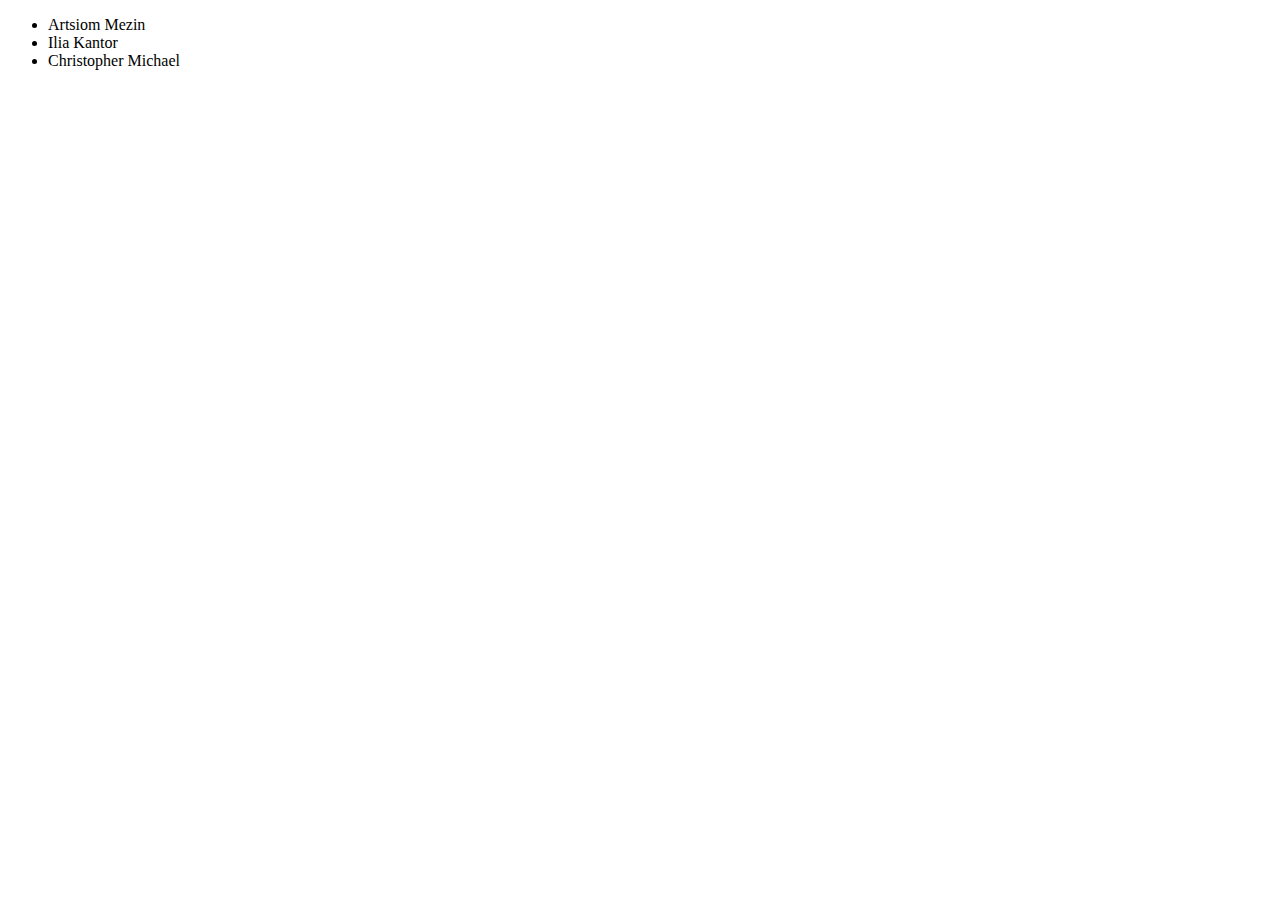
<file: 4-module/1-task/index.html>
<!DOCTYPE html>
<html>
  <head>
    <title>Занятие 4: Список друзей</title>
  </head>

  <script src="index.js"></script>
  <body>
    <script>
      let friends = [
        {
          firstName: 'Artsiom',
          lastName: 'Mezin'
        },
        {
          firstName: 'Ilia',
          lastName: 'Kantor'
        },
        {
          firstName: 'Christopher',
          lastName: 'Michael'
        }
      ];

      document.body.appendChild(makeFriendsList(friends));
    </script>
  </body>
</html>
</file>
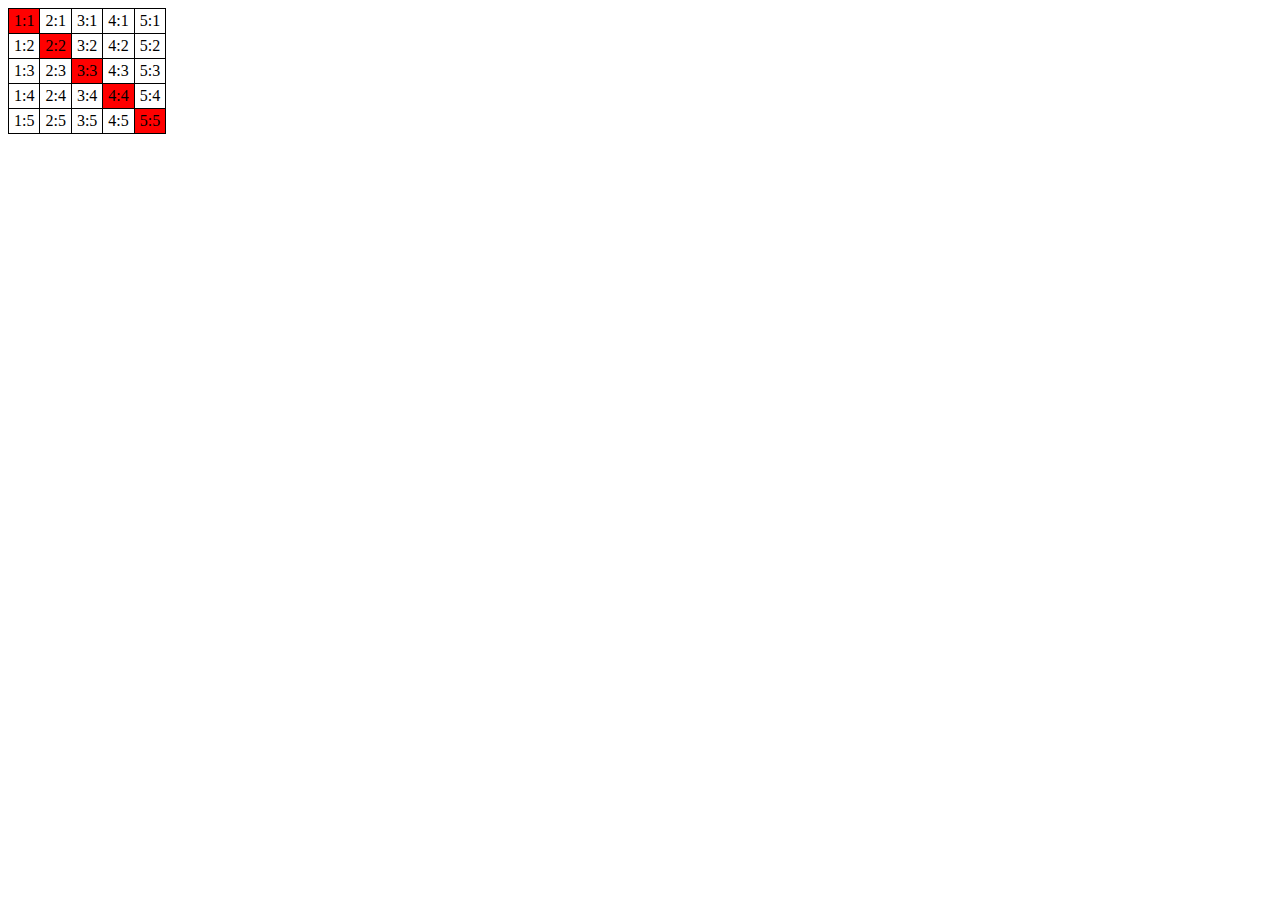
<file: 4-module/2-task/index.html>
<!DOCTYPE HTML>
<html>

<head>
  <style>
    table {
      border-collapse: collapse;
    }

    td {
      border: 1px solid black;
      padding: 3px 5px;
    }
  </style>
</head>

<body>
  <table>
    <tr>
      <td>1:1</td>
      <td>2:1</td>
      <td>3:1</td>
      <td>4:1</td>
      <td>5:1</td>
    </tr>
    <tr>
      <td>1:2</td>
      <td>2:2</td>
      <td>3:2</td>
      <td>4:2</td>
      <td>5:2</td>
    </tr>
    <tr>
      <td>1:3</td>
      <td>2:3</td>
      <td>3:3</td>
      <td>4:3</td>
      <td>5:3</td>
    </tr>
    <tr>
      <td>1:4</td>
      <td>2:4</td>
      <td>3:4</td>
      <td>4:4</td>
      <td>5:4</td>
    </tr>
    <tr>
      <td>1:5</td>
      <td>2:5</td>
      <td>3:5</td>
      <td>4:5</td>
      <td>5:5</td>
    </tr>
  </table>

  <script src="index.js"></script>
  <script>
    let table = document.querySelector('table');

    makeDiagonalRed(table);
  </script>
</body>

</html>
</file>
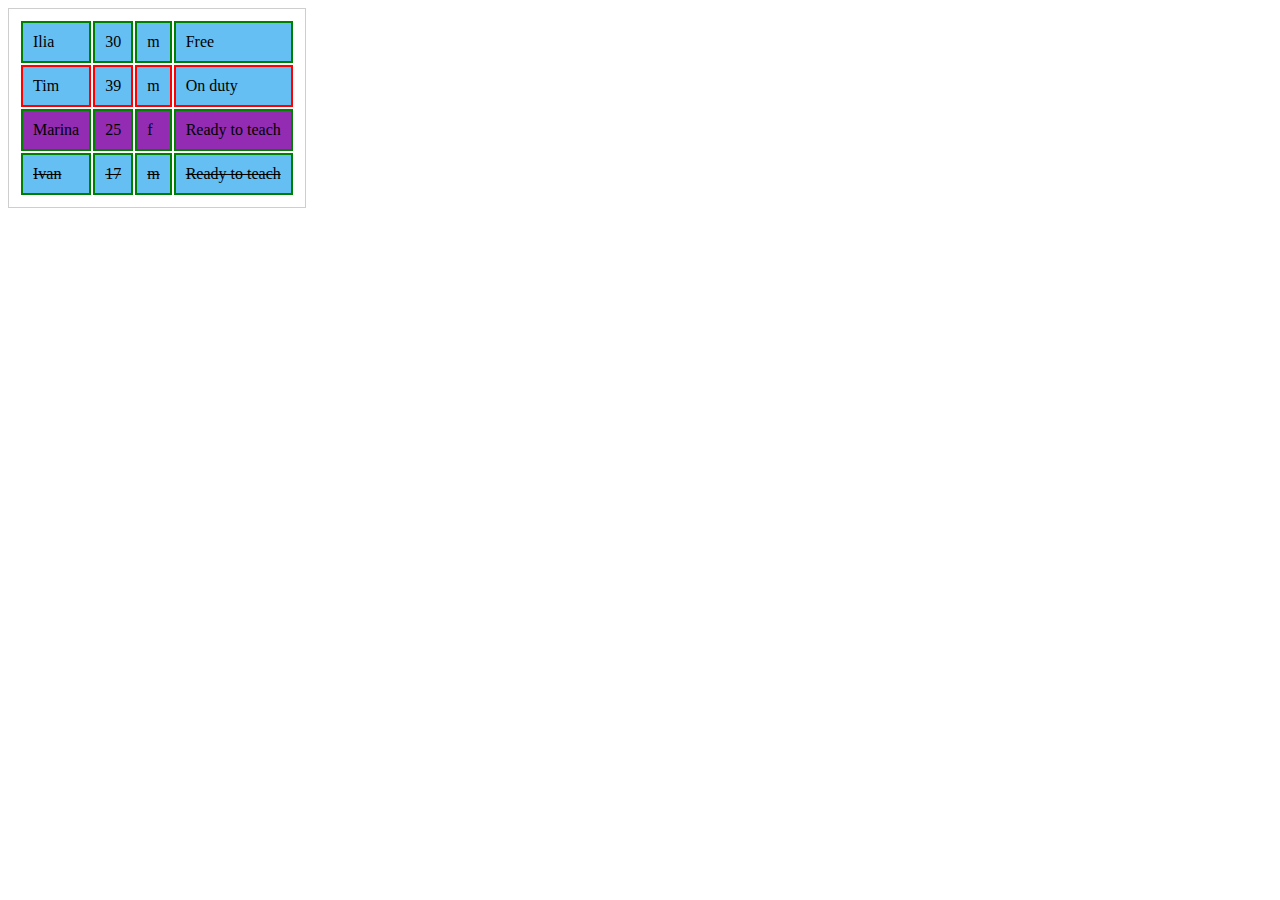
<file: 4-module/3-task/index.html>
<!DOCTYPE html>
<html lang="en">

<head>
  <meta charset="UTF-8">
  <title>Занятие 4: Функция highlight</title>
  <script src="index.js"></script>
  <link rel="stylesheet" href="style.css">
</head>

<body>
  <table class="js-teachers">
    <thead>
      <tr>
        <td>Name</td>
        <td>Age</td>
        <td>Gender</td>
        <td>Status</td>
      </tr>
    </thead>
    <tbody>
      <tr>
        <td>Ilia</td>
        <td>30</td>
        <td>m</td>
        <td data-available="true">Free</td>
      </tr>
      <tr>
        <td>Tim</td>
        <td>39</td>
        <td>m</td>
        <td data-available="false">On duty</td>
      </tr>
      <tr>
        <td>Marina</td>
        <td>25</td>
        <td>f</td>
        <td data-available="true">Ready to teach</td>
      </tr>
      <tr>
        <td>Klivden</td>
        <td>42</td>
        <td>m</td>
        <td>Leeeroy Jenkins!</td>
      </tr>
      <tr>
        <td>Ivan</td>
        <td>17</td>
        <td>m</td>
        <td data-available="true">Ready to teach</td>
      </tr>
    </tbody>
  </table>
  <script>
    let table = document.querySelector('.js-teachers');

    highlight(table);
  </script>
</body>

</html>
</file>
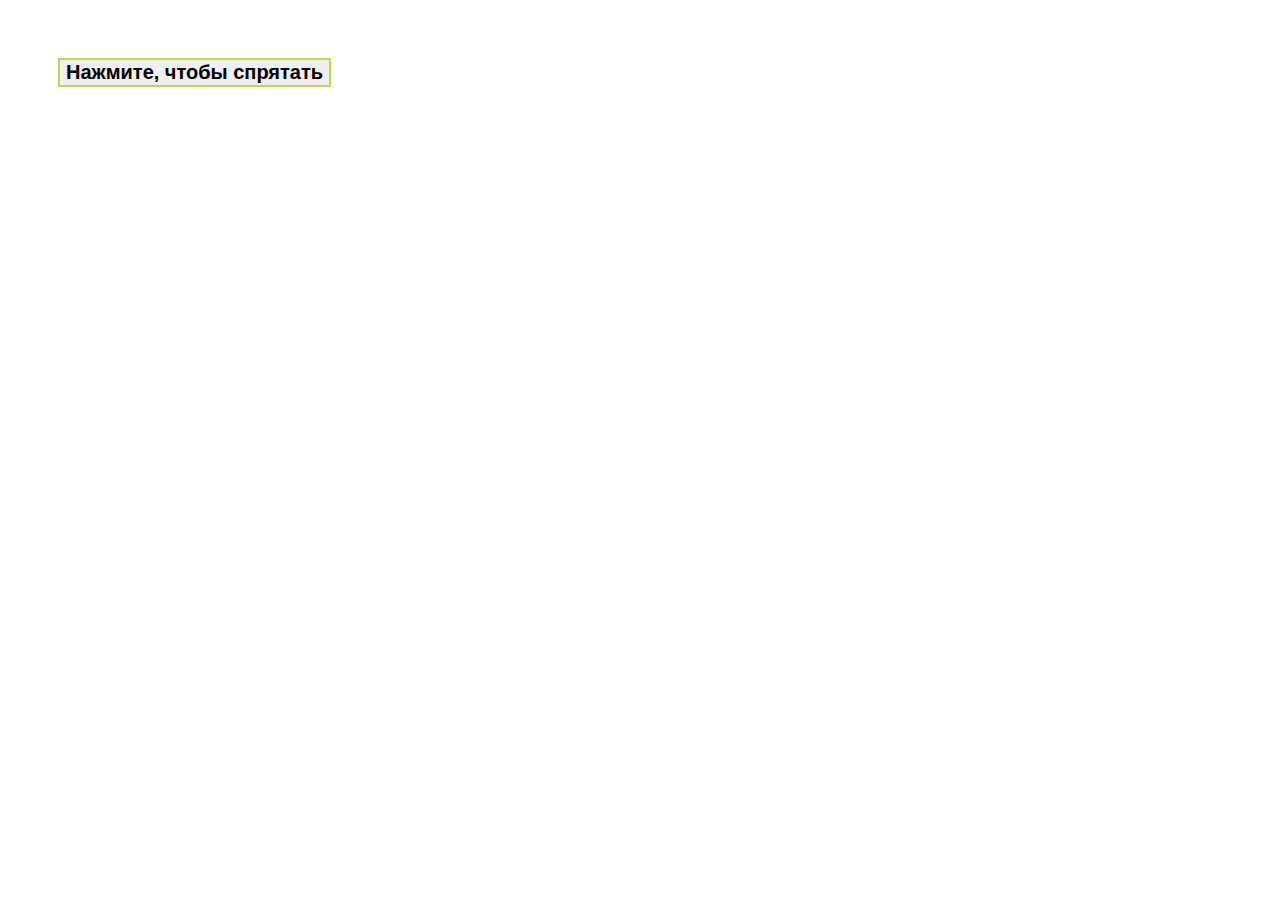
<file: 5-module/1-task/index.html>
<!DOCTYPE html>
<html>

<head>
  <meta charset="utf-8" />
  <meta name="viewport" content="width=device-width, initial-scale=1" />
  <title>Спрятать себя</title>
  <link rel="stylesheet" href="./index.css">
</head>

<body>
  <button class="hide-self-button">Нажмите, чтобы спрятать</button>

  <script src="./index.js"></script>
  <script>
    hideSelf();
  </script>
</body>

</html>
</file>
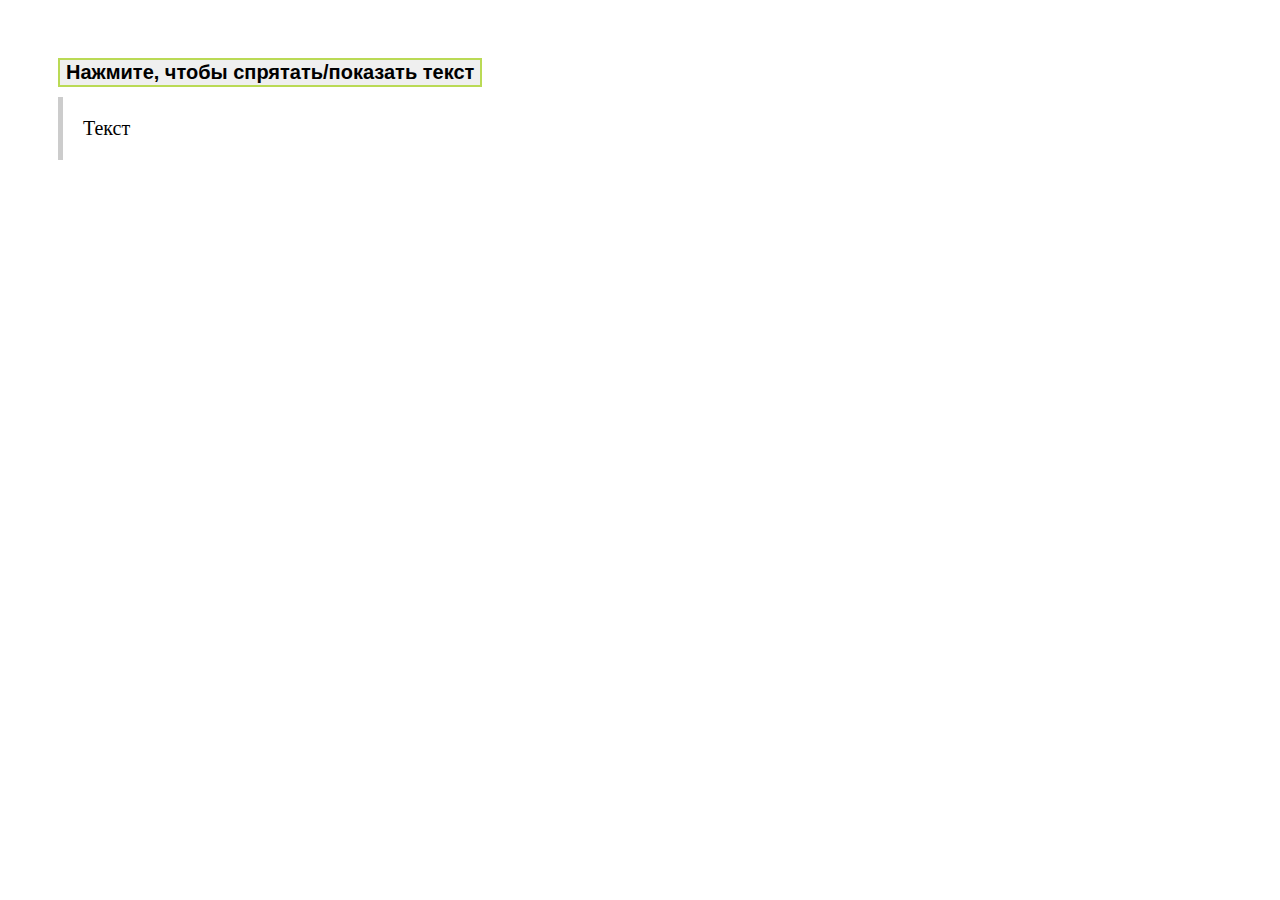
<file: 5-module/2-task/index.html>
<!DOCTYPE html>
<html>

<head>
  <meta charset="utf-8" />
  <meta name="viewport" content="width=device-width, initial-scale=1" />
  <title>Спрятать/показать текст</title>
  <link rel="stylesheet" href="./index.css">
</head>

<body>
  <button class="toggle-text-button">Нажмите, чтобы спрятать/показать текст</button>
  <div id="text">Текст</div>

  <script src="./index.js"></script>
  <script>
    toggleText();
  </script>
</body>

</html>
</file>
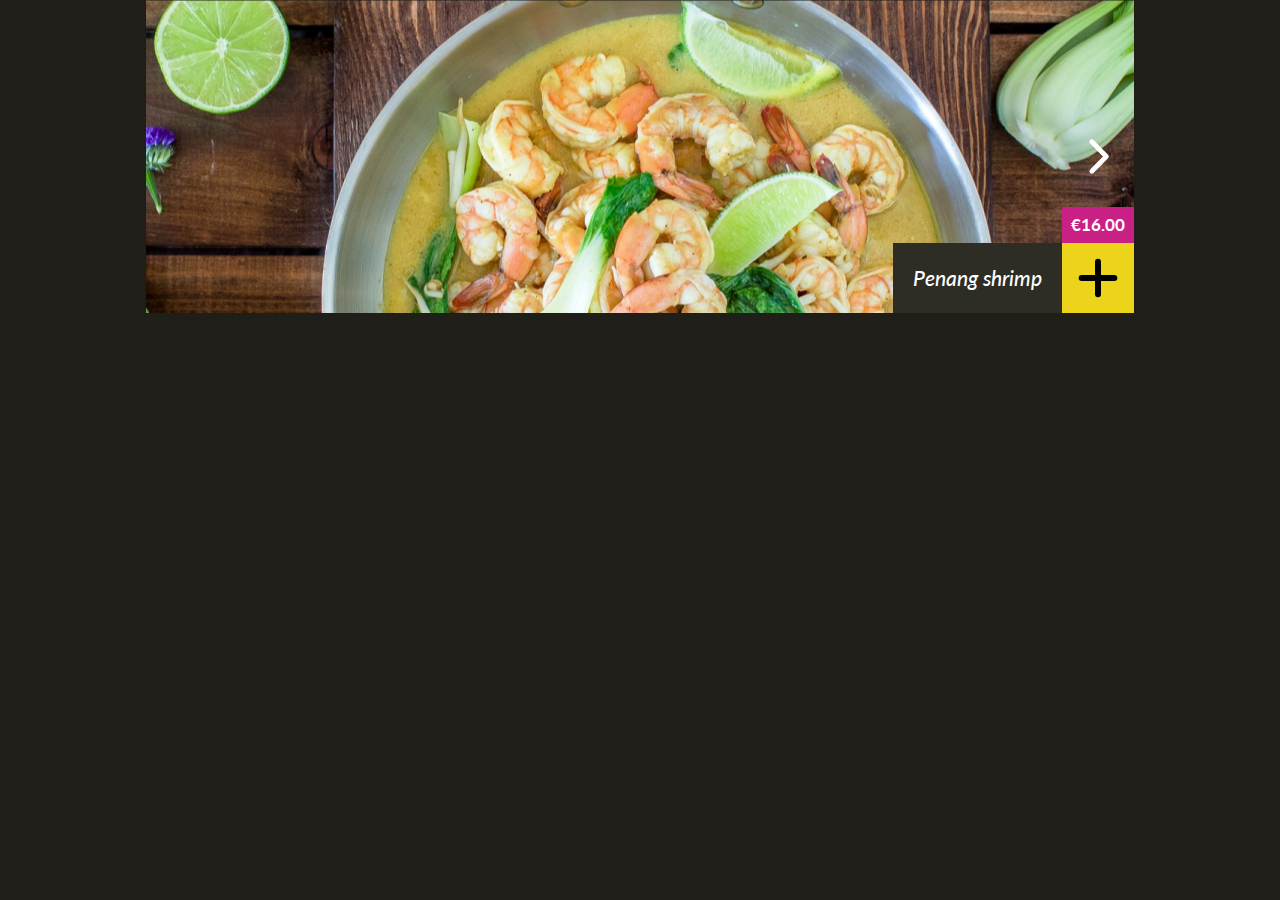
<file: 5-module/3-task/index.html>
<!DOCTYPE html>
<title>Бангкок Экспресс: Карусель</title>

<link rel="stylesheet" href="/assets/styles/common.css" />
<link rel="stylesheet" href="./index.css" />
</head>

<body>
  <main>
    <div class="container" data-carousel-holder>
      <div class="carousel">
        <div class="carousel__arrow carousel__arrow_right">
          <img src="/assets/images/icons/angle-icon.svg" alt="icon">
        </div>
        <div class="carousel__arrow carousel__arrow_left">
          <img src="/assets/images/icons/angle-left-icon.svg" alt="icon">
        </div>

        <div class="carousel__inner">
          <div class="carousel__slide" data-id="penang-shrimp">
            <img src="/assets/images/carousel/penang_shrimp.png" class="carousel__img" alt="slide">
            <div class="carousel__caption">
              <span class="carousel__price">€16.00</span>
              <div class="carousel__title">Penang shrimp</div>
              <button type="button" class="carousel__button">
                <img src="/assets/images/icons/plus-icon.svg" alt="icon">
              </button>
            </div>
          </div>

          <div class="carousel__slide" data-id="chicken-cashew">
            <img src="/assets/images/carousel/chicken_cashew.png" class="carousel__img" alt="slide">
            <div class="carousel__caption">
              <span class="carousel__price">€14.00</span>
              <div class="carousel__title">Chicken cashew</div>
              <button type="button" class="carousel__button">
                <img src="/assets/images/icons/plus-icon.svg" alt="icon">
              </button>
            </div>
          </div>

          <div class="carousel__slide" data-id="red-curry-veggies">
            <img src="/assets/images/carousel/red_curry_vega.png" class="carousel__img" alt="slide">
            <div class="carousel__caption">
              <span class="carousel__price">€12.50</span>
              <div class="carousel__title">Red curry veggies</div>
              <button type="button" class="carousel__button">
                <img src="/assets/images/icons/plus-icon.svg" alt="icon">
              </button>
            </div>
          </div>

          <div class="carousel__slide" data-id="chicken-springrolls">
            <img src="/assets/images/carousel/chicken_loempias.png" class="carousel__img" alt="slide">
            <div class="carousel__caption">
              <span class="carousel__price">€6.50</span>
              <div class="carousel__title">Chicken springrolls</div>
              <button type="button" class="carousel__button">
                <img src="/assets/images/icons/plus-icon.svg" alt="icon">
              </button>
            </div>
          </div>
        </div>
      </div>
    </div>
  </main>

  <script src="./index.js">
  </script>
  <script>
    if (initCarousel) {
      initCarousel();
    }
  </script>
</body>

</html>
</file>
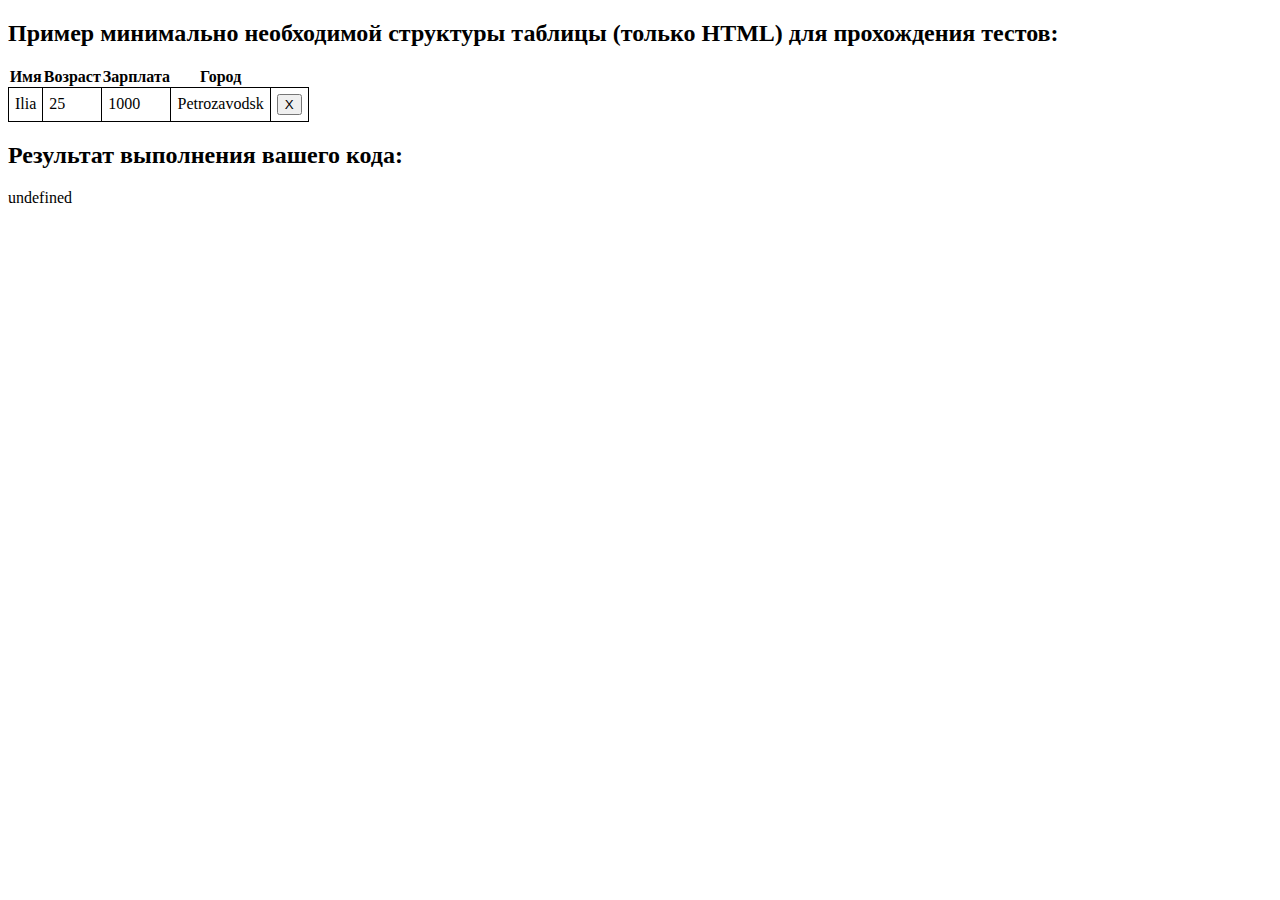
<file: 6-module/1-task/index.html>
<!DOCTYPE html>
<title>Очищаемая таблица</title>
<link href="style.css" rel="stylesheet">

<h2>Пример минимально необходимой структуры таблицы (только HTML) для прохождения тестов:</h1>
<div class="example">
  <table>
    <thead>
      <tr>
        <th>Имя</th>
        <th>Возраст</th>
        <th>Зарплата</th>
        <th>Город</th>
        <th></th>
      </tr>
    </thead>
    <tbody>
      <tr>
        <td>Ilia</td>
        <td>25</td>
        <td>1000</td>
        <td>Petrozavodsk</td>
        <td><button>X</button></td>
      </tr>
    </tbody>
  </table>
</div>

<h2>Результат выполнения вашего кода:</h2>

<script type="module">
  import UserTable from './index.js';

  let rows = [
    {
      name: 'Ilia',
      age: 25,
      salary: 1000,
      city: 'Petrozavodsk'
    },
    {
      name: 'Vasya',
      age: 14,
      salary: 1500,
      city: 'Moscow'
    },
    {
      name: 'Ivan',
      age: 22,
      salary: 100,
      city: 'Bryansk'
    },
    {
      name: 'Petya',
      age: 45,
      salary: 990,
      city: 'Chita'
    }
  ];

  let table = new UserTable(rows);
  document.body.append(table.elem);

</script>
</body>

</html>
</file>
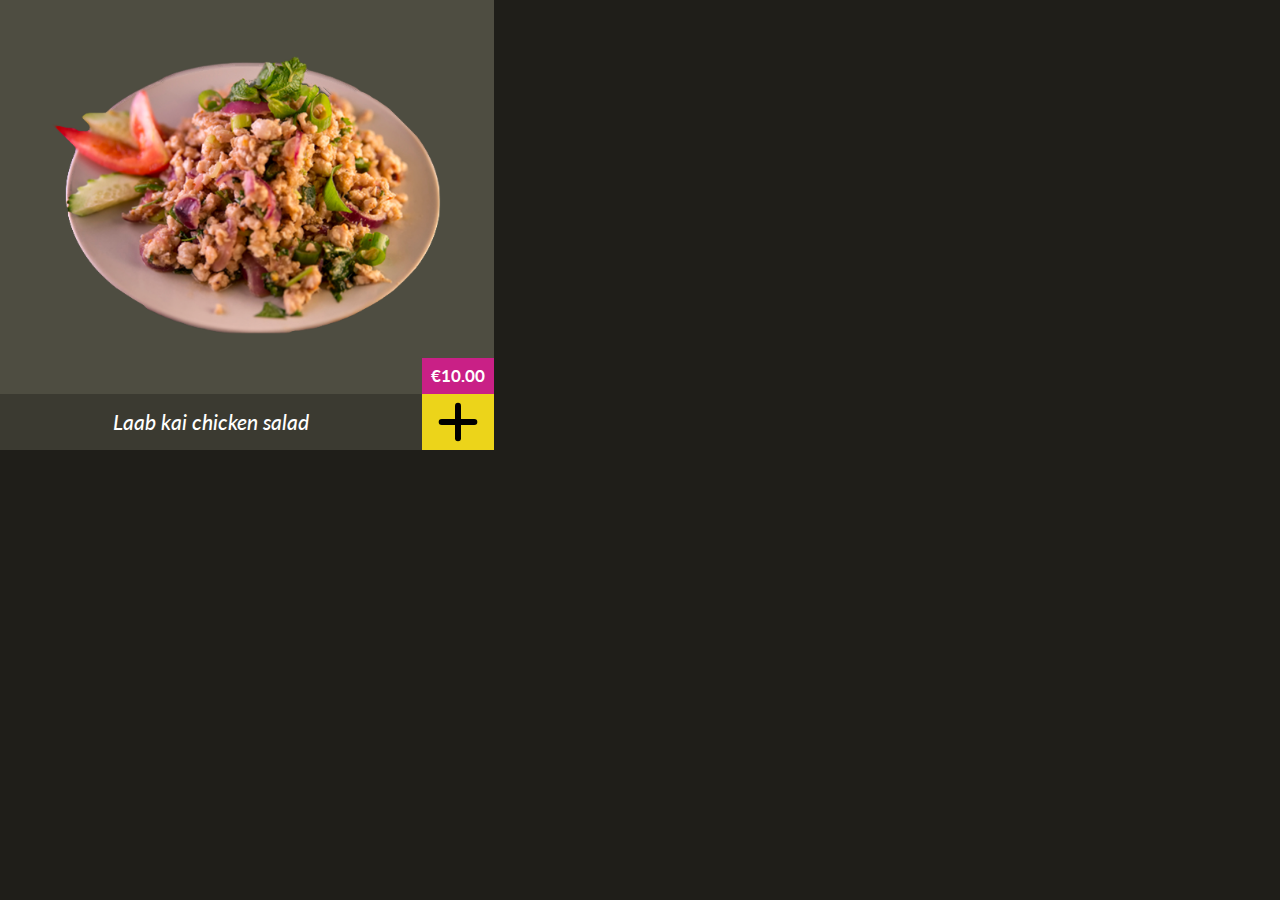
<file: 6-module/2-task/index.html>
<!DOCTYPE html>
<html>

<head>
  <meta charset="utf-8" />
  <meta name="viewport" content="width=device-width, initial-scale=1" />
  <title>Бангкок Экспресс: Карточка товара</title>
  <link rel="stylesheet" href="./index.css" />
  <link rel="stylesheet" href="/assets/styles/common.css" />
</head>

<body>
  <div id="holder" class="container_half"></div>

  <script type="module">
    import ProductCard from './index.js';

    let card = new ProductCard({
      name: "Laab kai chicken salad",
      price: 10,
      category: "salads",
      image: "laab_kai_chicken_salad.png",
      id: "laab-kai-chicken-salad"
    });

    holder.append(card.elem);
  </script>
</body>

</html>
</file>
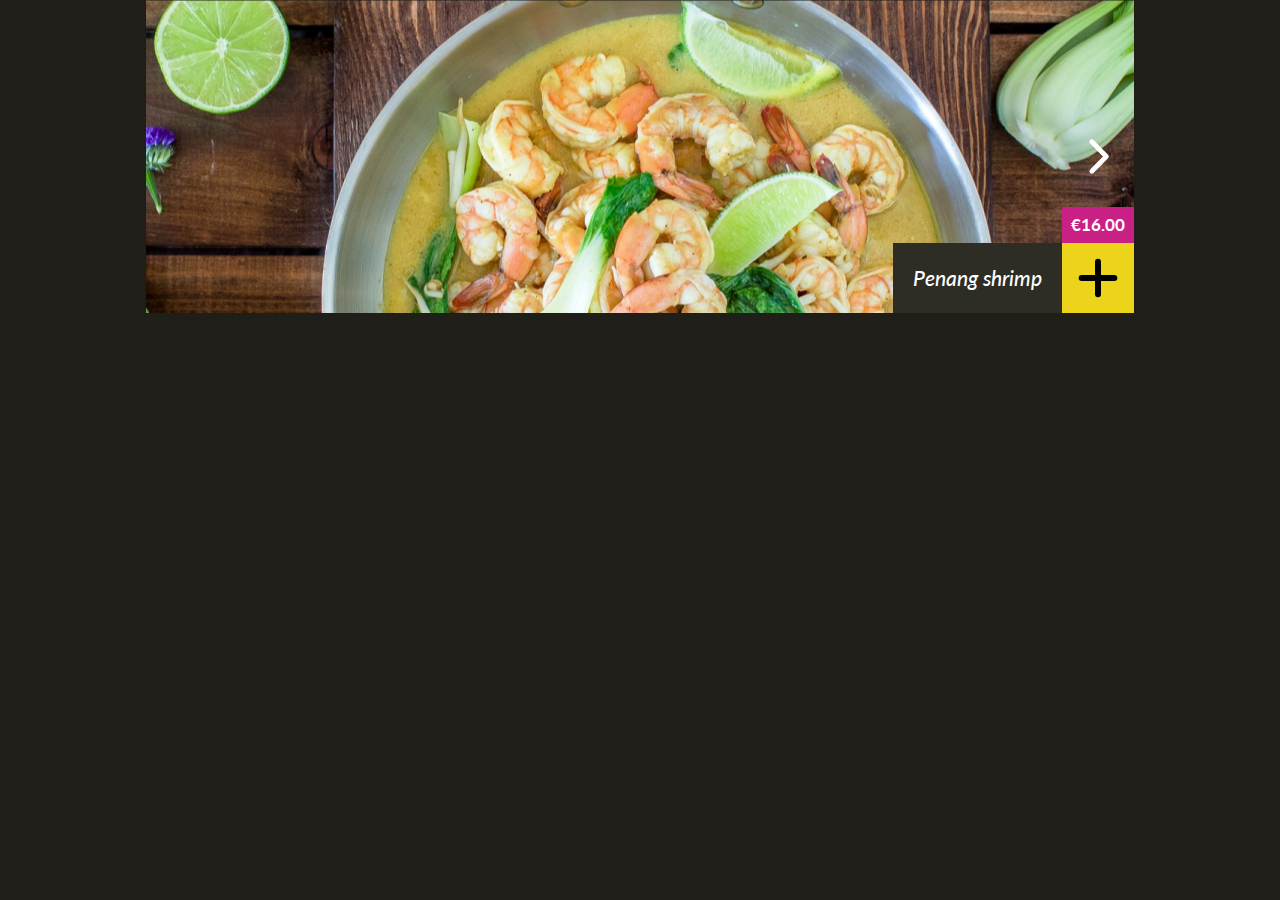
<file: 6-module/3-task/index.html>
<!DOCTYPE html>
<html>

<head>
  <meta charset="utf-8" />
  <meta name="viewport" content="width=device-width, initial-scale=1" />
  <title>Бангкок Экспресс: Карусель</title>

  <link rel="stylesheet" href="./index.css" />
  <link rel="stylesheet" href="/assets/styles/common.css" />
</head>

<body>
  <div class="container">
  </div>

  <script type="module">
    import slides from './slides.js';
    import Carousel from './index.js';

    let carousel = new Carousel(slides);
    let containerElement = document.body.querySelector('.container');

    containerElement.append(carousel.elem);
  </script>
</body>

</html>
</file>
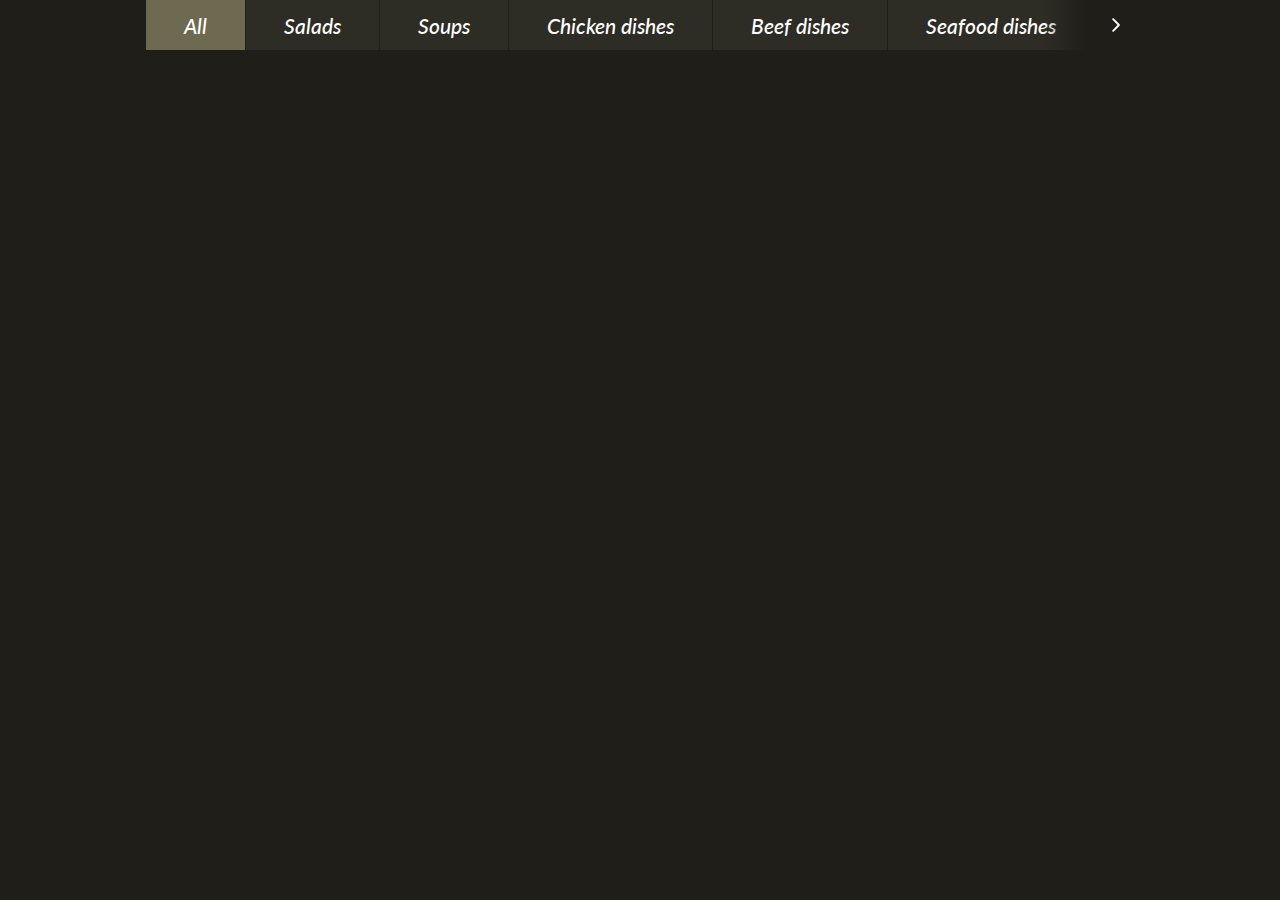
<file: 7-module/1-task/index.html>
<!DOCTYPE html>
<html>

<head>
  <meta charset="utf-8" />
  <meta name="viewport" content="width=device-width, initial-scale=1" />
  <title>Бангкок Экспресс: Лента-Меню</title>

  <link rel="stylesheet" href="./index.css" />
  <link rel="stylesheet" href="/assets/styles/common.css" />
</head>

<body>
  <div class="container">
  </div>

  <script type="module">
    import RibbonMenu from './index.js';
    import categories from './categories.js';

    let ribbon = new RibbonMenu(categories);

    let container = document.querySelector('.container');

    container.append(ribbon.elem);
  </script>
</body>

</html>
</file>
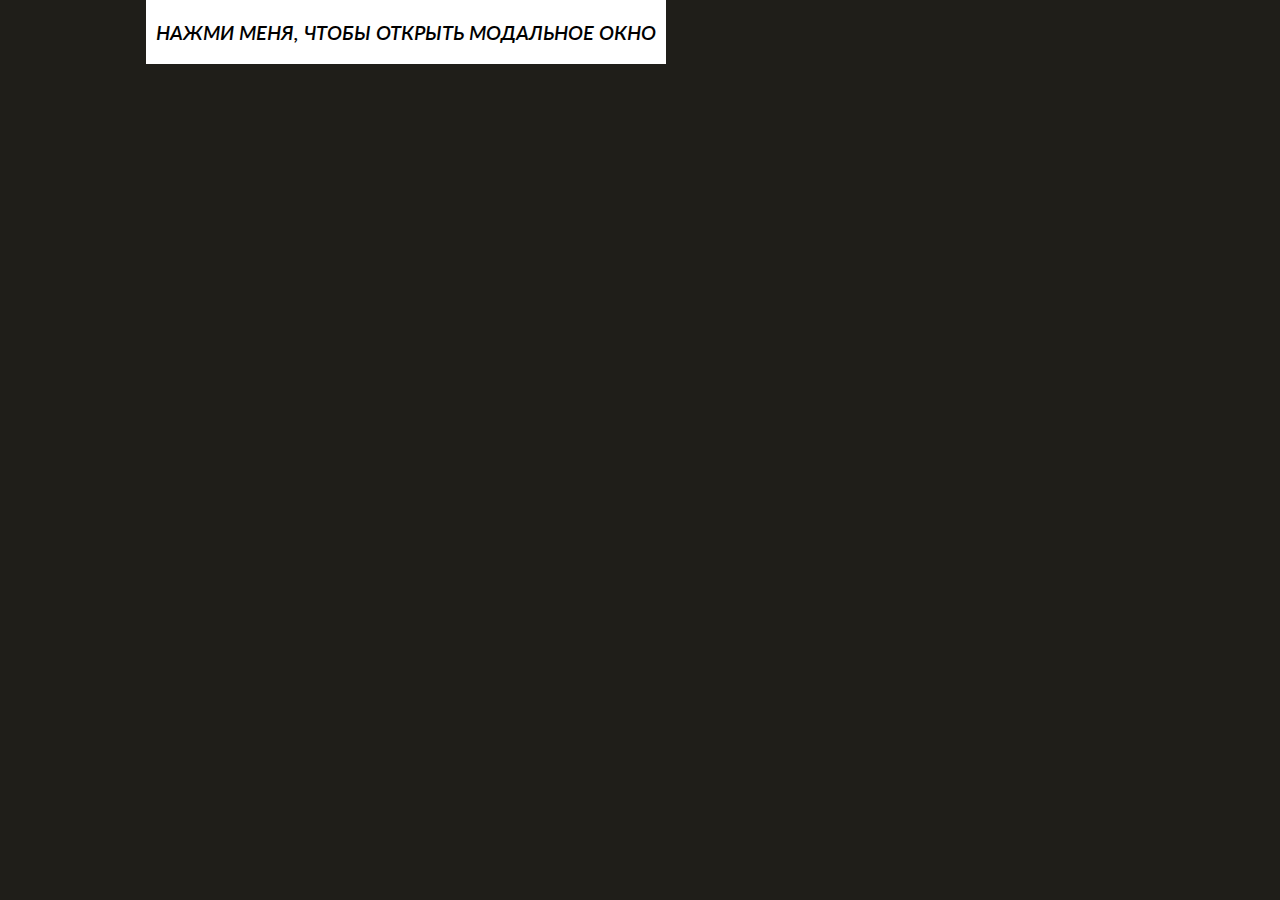
<file: 7-module/2-task/index.html>
<!DOCTYPE html>
<html>

<head>
  <meta charset="utf-8" />
  <meta name="viewport" content="width=device-width, initial-scale=1" />
  <title>Бангкок Экспресс: Модальное окно</title>

  <link rel="stylesheet" href="./index.css" />
  <link rel="stylesheet" href="/assets/styles/common.css" />
</head>

<body>
  <script type="module">
    import Modal from './index.js';
    import createElement from '../../assets/lib/create-element.js';

    window.openModal = () => {
      let modal = new Modal();
      modal.setTitle('Modal Title');
      modal.setBody(createElement('<div>Тело модального окна</div>'));

      modal.open();
  }
  </script>

  <div class="container">
    <button class='button' onclick="openModal()" style="background: white; color: black;padding: 10px">
      Нажми меня, чтобы открыть модальное окно
    </button>
  </div>


</body>

</html>
</file>
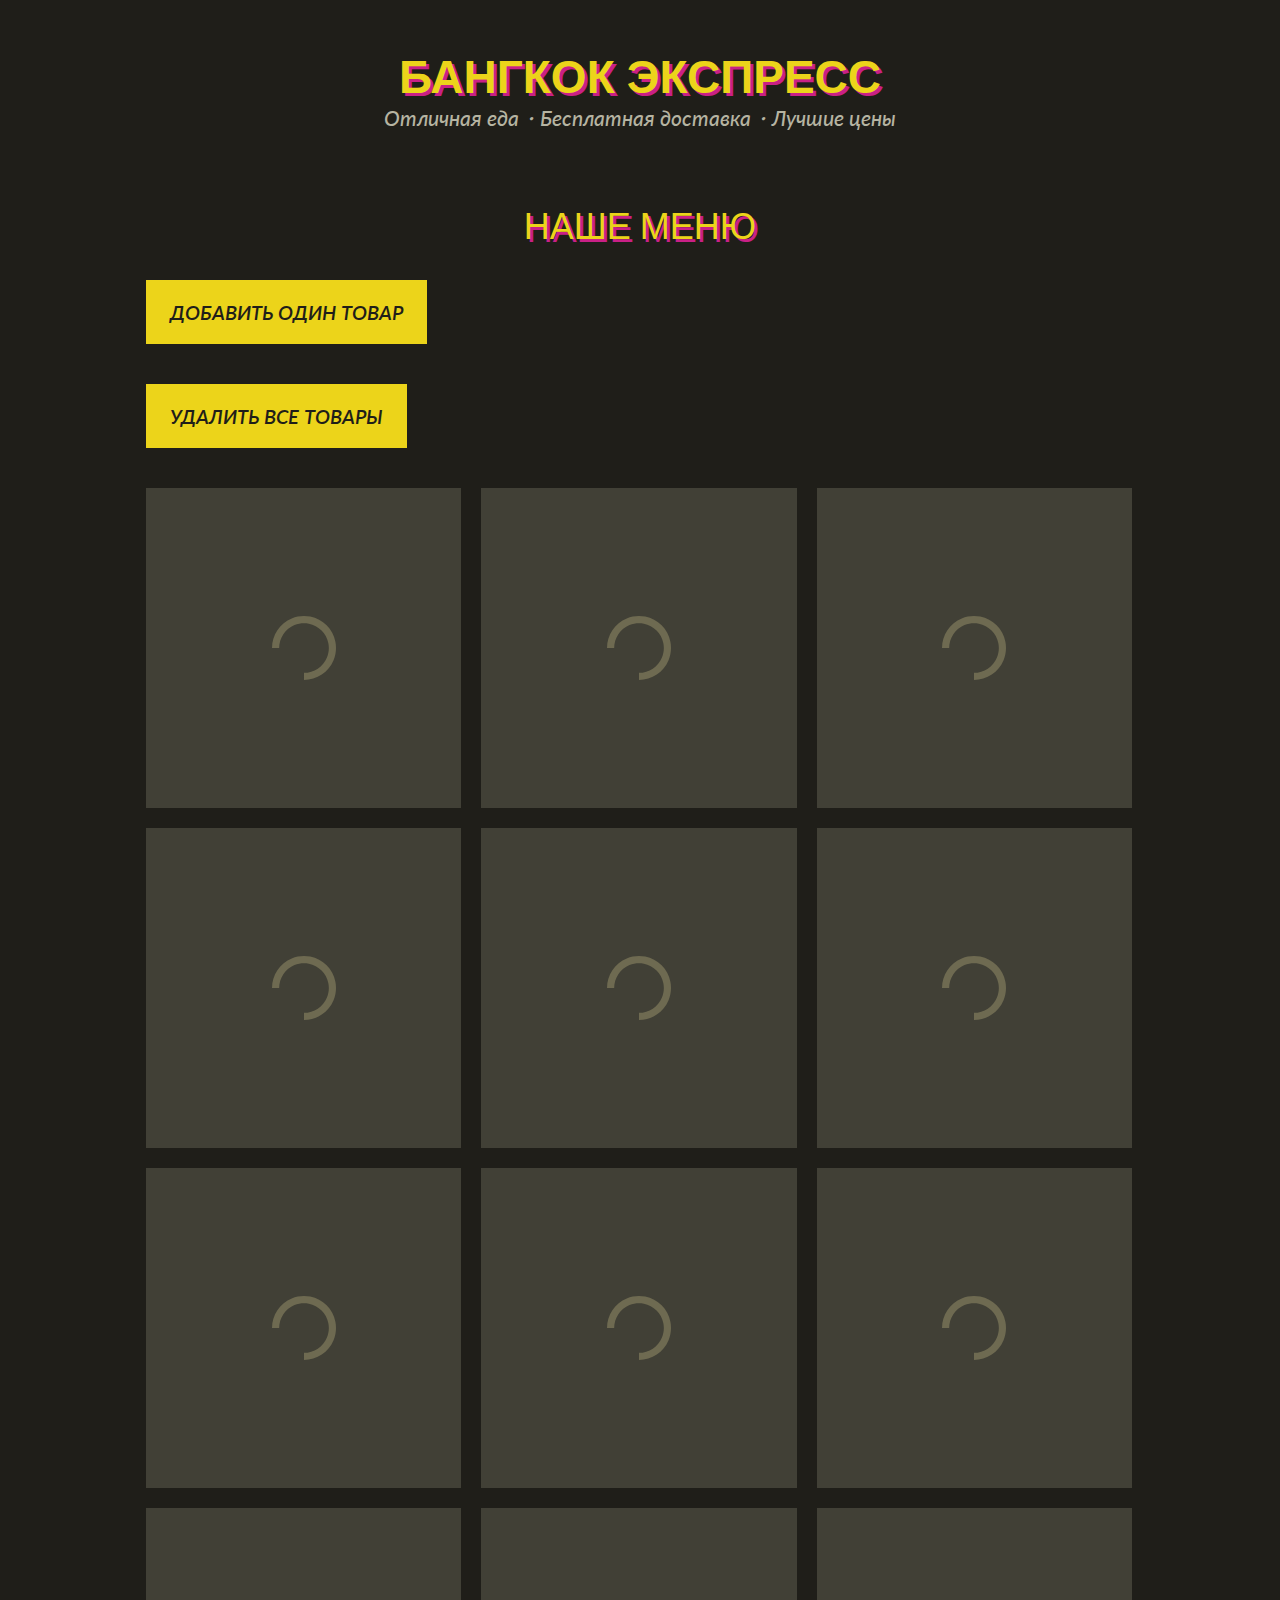
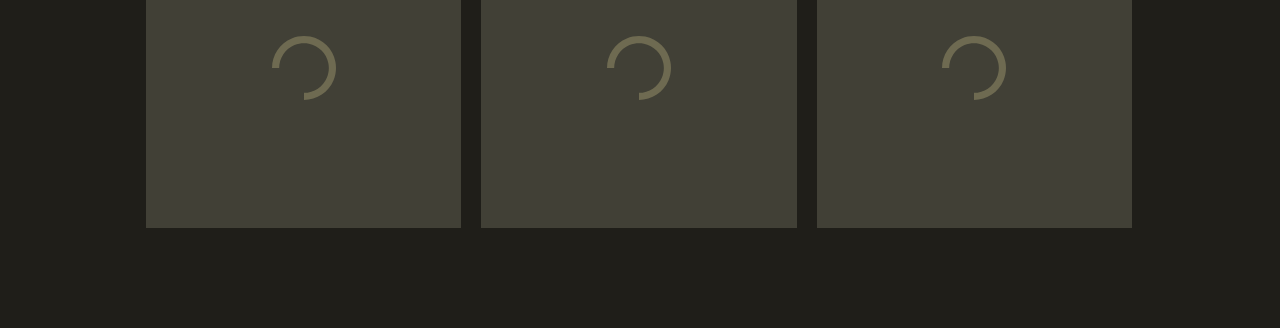
<file: 8-module/1-task/index.html>
<!DOCTYPE html>
<html>

<head>
  <meta charset="utf-8" />
  <meta name="viewport" content="width=device-width, initial-scale=1" />
  <title>Бангкок Экспресс: Иконка корзины</title>

  <link rel="stylesheet" href="./index.css" />
  <link rel="stylesheet" href="./product-grid.css" />
  <link rel="stylesheet" href="/assets/styles/common.css" />
</head>

<body>
  <header class="header container">
    <h1 class="heading logo">Бангкок Экспресс</h1>
    <h3 class="subheading">Отличная еда・Бесплатная доставка・Лучшие цены</h3>

    <div data-cart-icon-holder>
      <!--СЮДА ВСТАВЛЯЕТСЯ CART-ICON-->
    </div>
  </header>

  <main>
    <div class="container" style="padding-bottom: 40px;">
      <h2 class="section-heading">Наше Меню</h2>

      <div>
        <button class="button" data-add-product>Добавить один товар</button>
      </div>

      <div style="padding-top: 40px;">
        <button class="button" data-remove-all-products>Удалить все товары</button>
      </div>
    </div>

    <div class="container">
      <div class="products-grid is-loading">
        <div class="products-grid__skeleton">
          <div class="products-grid__skeleton-item"></div>
          <div class="products-grid__skeleton-item"></div>
          <div class="products-grid__skeleton-item"></div>
          <div class="products-grid__skeleton-item"></div>
          <div class="products-grid__skeleton-item"></div>
          <div class="products-grid__skeleton-item"></div>

          <div class="products-grid__skeleton-item"></div>
          <div class="products-grid__skeleton-item"></div>
          <div class="products-grid__skeleton-item"></div>
          <div class="products-grid__skeleton-item"></div>
          <div class="products-grid__skeleton-item"></div>
          <div class="products-grid__skeleton-item"></div>
        </div>

        <div class="products-grid__inner"></div>
      </div>
    </div>
  </main>

  <script type="module">
    import CartIcon from './index.js';

    let product = {
      price: 7,
      count: 1,
    }

    let cart = {
      products: [],

      isEmpty() {
        return this.products.length === 0;
      },

      getTotalCount() {
        return this.products.length;
      },

      getTotalPrice() {
        return this.products.reduce((totalPrice, product) => totalPrice + product.price, 0);
      }
    }

    let cartIcon = new CartIcon();
    let cartIconHolder = document.querySelector('[data-cart-icon-holder]');
    cartIconHolder.append(cartIcon.elem);

    let addProductButton = document.querySelector('[data-add-product]');
    let removeAllProductsButton = document.querySelector('[data-remove-all-products]');

    addProductButton.onclick = () => {
      let productToAdd = Object.assign({}, product);
      cart.products.push(productToAdd);

      cartIcon.update(cart);
    };

    removeAllProductsButton.onclick = () => {
      cart.products = [];

      cartIcon.update(cart);
    };

  </script>
</body>

</html>
</file>
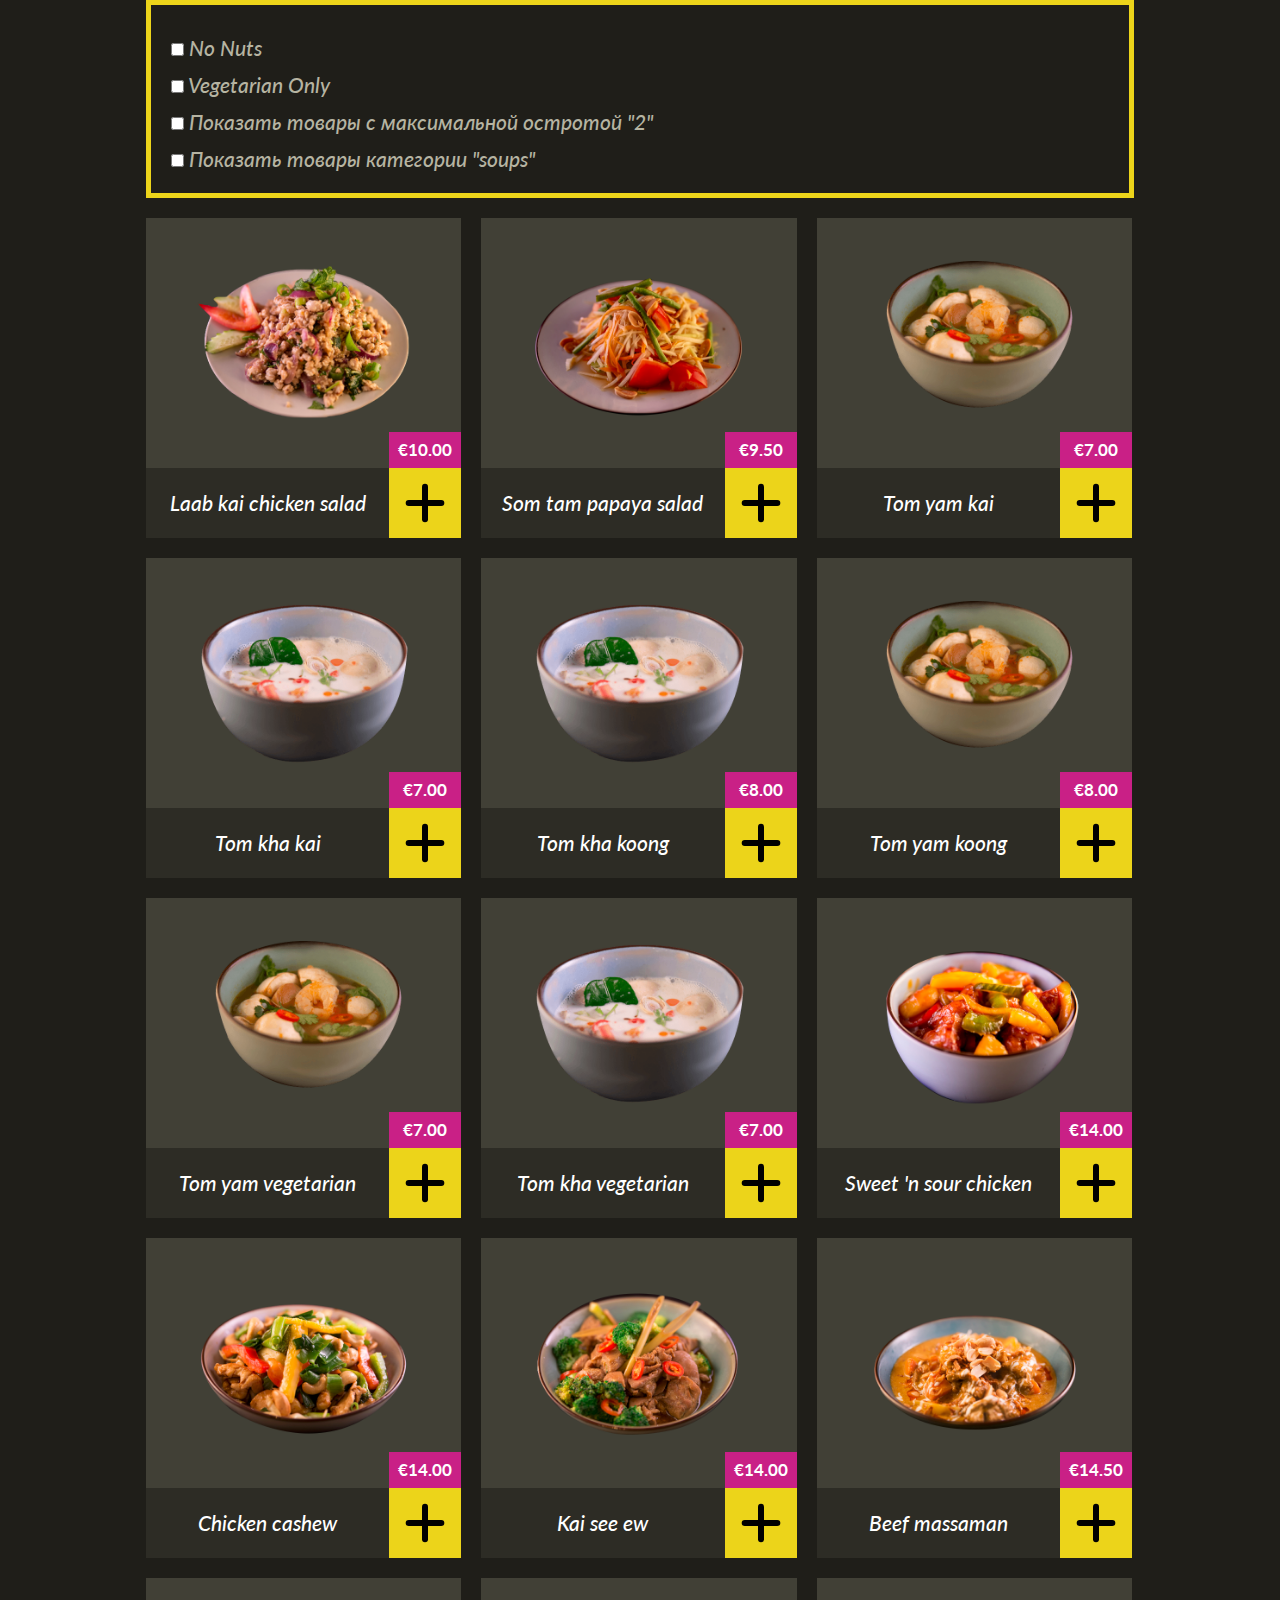
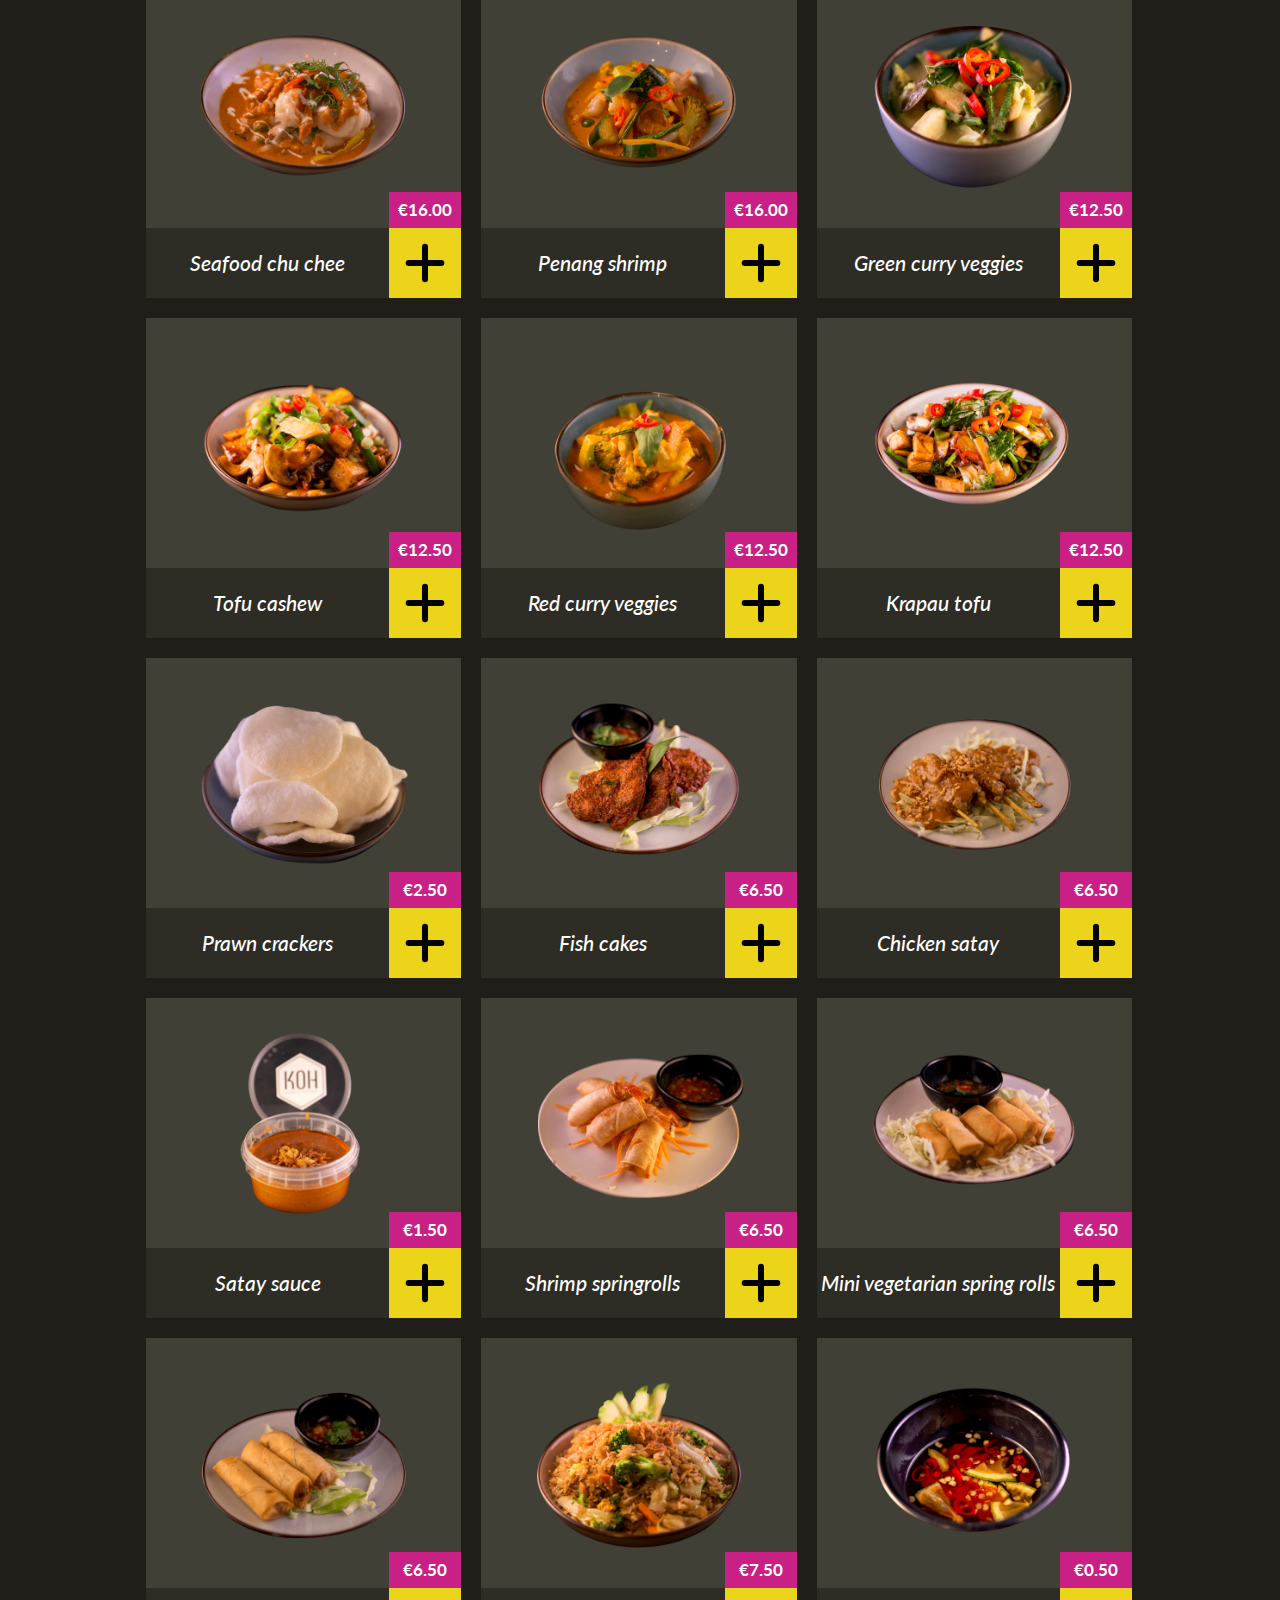
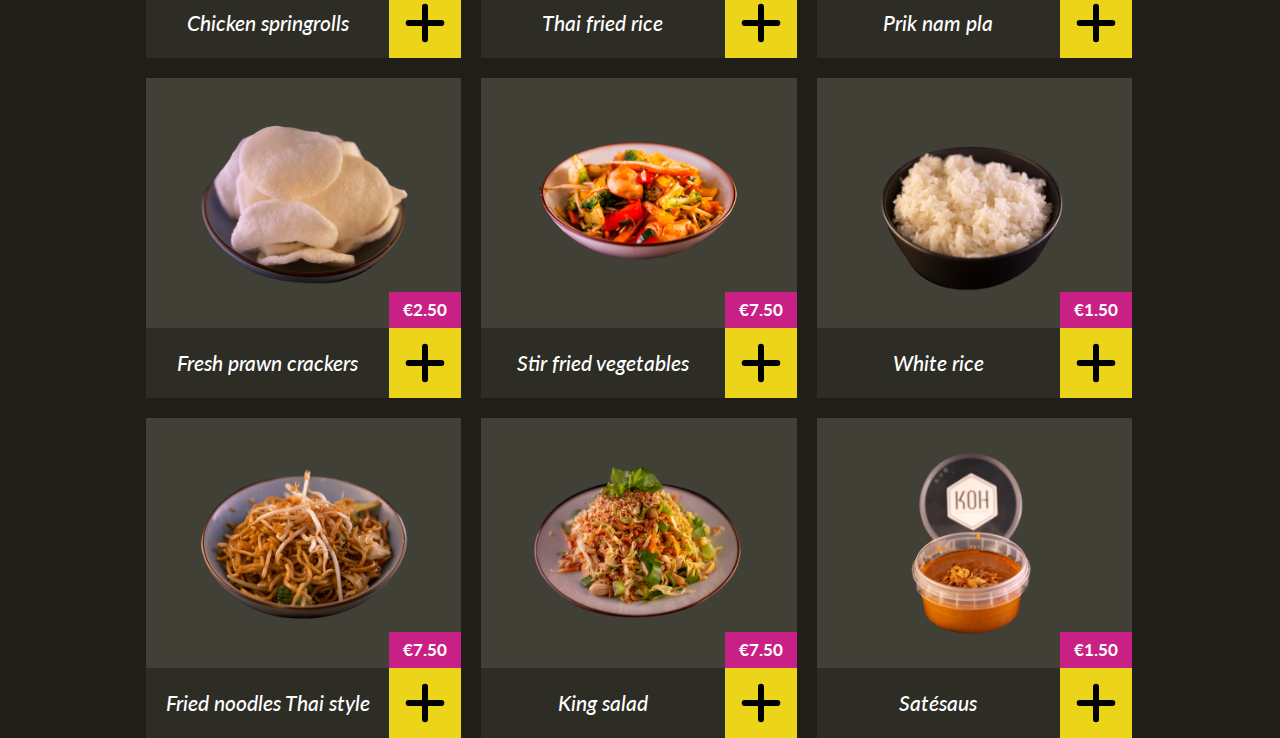
<file: 8-module/2-task/index.html>
<!DOCTYPE html>
<html>

<head>
  <meta charset="utf-8" />
  <meta name="viewport" content="width=device-width, initial-scale=1" />
  <title>Бангкок Экспресс: Иконка корзины</title>

  <link rel="stylesheet" href="./index.css" />
  <link rel="stylesheet" href="../../../6-module/2-task/index.css">
  <link rel="stylesheet" href="/assets/styles/common.css" />
</head>

<style>
  .controls {
    padding: 20px;
    margin-bottom: 20px;
    border: 5px solid var(--color-yellow);
  }

  .controls__row {
    margin-top: 10px;
  }
</style>

<body>
  <div class="container controls">
    <div class="controls__row">
      <label class="subheading">
        <input type="checkbox" data-no-nuts> No Nuts
      </label>
    </div>

    <div class="controls__row">
      <label class="subheading">
        <input type="checkbox" data-vegetarian-only> Vegetarian Only
      </label>
    </div>

    <div class="controls__row">
      <label class="subheading">
        <input type="checkbox" data-max-spiciness> Показать товары с максимальной остротой "2"
      </label>
    </div>

    <div class="controls__row">
      <label class="subheading">
        <input type="checkbox" data-category> Показать товары категории "soups"
      </label>
    </div>
  </div>

  <div class="container" id="container"></div>

  <script type="module">
    import ProductGrid from './index.js';
    import products from './products.js';

    let productGrid = new ProductGrid(products);

    container.append(productGrid.elem);

    let noNutsControl = document.querySelector('[data-no-nuts]');
    noNutsControl.addEventListener('change', () => {
      productGrid.updateFilter({ noNuts: event.target.checked });
    });

    let vegetarianOnlyControl = document.querySelector('[data-vegetarian-only]');
    vegetarianOnlyControl.addEventListener('change', () => {
      productGrid.updateFilter({ vegeterianOnly: event.target.checked });
    });

    let maxSpicinessControl = document.querySelector('[data-max-spiciness]');
    maxSpicinessControl.addEventListener('change', () => {
      if (event.target.checked) {
        productGrid.updateFilter({ maxSpiciness: 2 });
      } else {
        productGrid.updateFilter({ maxSpiciness: 4 });
      }
    });

    let categoryControl = document.querySelector('[data-category]');
    categoryControl.addEventListener('change', () => {
      if (event.target.checked) {
        productGrid.updateFilter({ category: 'soups' });
      } else {
        productGrid.updateFilter({ category: '' });
      }
    });

  </script>
</body>

</html>
</file>
<file: 4-module/3-task/style.css>
/* Styles go here */

table, td {
    border: 1px solid #cecece;
    padding: 10px;
}

thead {
    font-weight: 700;
}

.male td {
    background-color: #65bff3;
}

.female td {
    background-color: #932bb3;
}

.available td {
    border: 2px solid green;
}

.unavailable td {
    border: 2px solid red;
}
</file>
<file: 5-module/1-task/index.css>
.hide-self-button {
  font-size: 20px;
  font-weight: bold;
  border: 2px solid #bada55;
}

.hide-self-button:active {
  background-color: #cfcccc;
}

body {
  padding-top: 50px;
  padding-left: 50px;
}
</file>
<file: 5-module/2-task/index.css>
.toggle-text-button {
  font-size: 20px;
  font-weight: bold;
  border: 2px solid #bada55;
}

.toggle-text-button:active {
  background-color: #cfcccc;
}

body {
  padding-top: 50px;
  padding-left: 50px;
}

#text {
  width: 30%;
  margin-top: 10px;
  padding: 20px;
  border-left: 5px solid #ccc;
  font-size: 20px;
}
</file>
<file: assets/styles/common.css>
@import "https://fonts.googleapis.com/css?family=Lato:400,400i|Source+Sans+Pro|Sriracha&display=swap";
@import "./button.css";

:root {
  --color-white: #fff;
  --color-black: #1f1e19;
  --color-yellow: #ecd41a;
  --color-yellow-dark: #c8b416;
  --color-pink: #c92086;
  --color-black-light: #6e6a51;
  --color-black-middle: #414036;
  --color-black-dark: #2d2c25;
  --color-grey: #b6b4a2;
  --color-body: var(--color-white);
  --carousel-height: 313px;
  --card-height: 320px;
  --font-primary: "Lato";
  --font-secondary: "Sriracha";
}

html {
  font-family: sans-serif;
  -ms-text-size-adjust: 100%;
  -webkit-text-size-adjust: 100%;
}

body {
  font-family: var(--font-primary), cursive;
  color: var(--color-body);
  font-size: 16px;
  line-height: 1.5;
  background-color: var(--color-black);
  margin: 0;
  -webkit-font-smoothing: antialiased;
  -moz-osx-font-smoothing: grayscale;
}

a {
  background-color: transparent;
  -webkit-text-decoration-skip: objects;
}

a:active,
a:hover {
  outline-width: 0;
}

* {
  margin: 0;
  padding: 0;
  box-sizing: border-box;
}

body main {
  position: relative;
  z-index: 2;
  padding-bottom: 100px;
}

.text-center {
  text-align: center;
}

select {
  -webkit-appearance: none;
  -moz-appearance: none;
  appearance: none;
}

button {
  box-shadow: none;
  outline: none;
  border: none;
  background-color: transparent;
}

p {
  font-family: var(--font-primary), sans-serif;
  margin: 0;
}

h1,
.heading {
  font-size: 46px;
  line-height: 1.2;
  color: var(--color-yellow);
  text-shadow: 3px 3px var(--color-pink);
  margin: 0;
  text-align: center;
  text-transform: uppercase;
}

.heading.logo {
  font-family: var(--font-secondary), sans-serif;
}

h2,
.section-heading {
  font-family: var(--font-secondary), sans-serif;
  font-size: 36px;
  line-height: 1.2;
  font-weight: 400;
  color: var(--color-yellow);
  text-shadow: 3px 3px var(--color-pink);
  margin: 40px 0 30px;
  text-align: center;
  text-transform: uppercase;
}

.page-title {
  font-size: 230px;
  line-height: 1;
  font-weight: 400;
  color: var(--color-yellow);
  text-shadow: 6px 6px var(--color-pink);
  text-align: center;
  text-transform: uppercase;
  margin-bottom: 26px;
}

.general-text {
  font-family: var(--font-secondary), sans-serif;
  font-style: italic;
  font-weight: 700;
  font-size: 21px;
  line-height: 1.2;
  color: var(--color-body);
  text-align: center;
}

.container {
  max-width: 988px;
  margin: 0 auto;
}

.container_half {
  max-width: 494px;
}

.header {
  padding: 50px 0 36px;
  position: relative;
}

.subheading {
  font-size: 21px;
  font-style: italic;
  font-weight: 500;
  line-height: 1.2;
  text-align: center;
  color: var(--color-grey);
  margin: 0;
}

@media all and (max-width: 767px) {
  h1,
  .heading {
    font-size: 32px;
  }

  .subheading {
    font-size: 18px;
  }

  h2,
  .section-heading {
    font-size: 28px;
    margin: 40px 0 20px;
  }

  .page-title {
    font-size: 118px;
    text-shadow: 4px 4px var(--color-pink);
  }

  .header {
    padding: 20px 0 30px;
    overflow: hidden;
  }

}

@media only screen and (max-width: 480px) {
  html {
    font-size: 100%;
  }
}

@keyframes loadingSpinner {
  from {
    transform: rotate(0deg);
  }
  to {
    transform: rotate(360deg);
  }
}
</file>
<file: 5-module/3-task/index.css>
.carousel {
  height: var(--carousel-height);
  position: relative;
  overflow: hidden;
}

.carousel__caption {
  position: absolute;
  z-index: 2;
  right: 0;
  bottom: 0;
  height: 70px;
  background-color: var(--color-black-dark);
  display: flex;
  flex-direction: row;
  align-items: center;
  justify-content: space-between;
}

.carousel__price {
  position: absolute;
  right: 0;
  bottom: 100%;
  display: inline-block;
  padding: 8px;
  min-width: 72px;
  text-align: center;
  background-color: var(--color-pink);
  color: var(--color-body);
  font-family: var(--font-primary), sans-serif;
  font-weight: 700;
  font-size: 17px;
  line-height: 1.2;
}

.carousel__title {
  text-align: center;
  font-weight: 500;
  font-size: 21px;
  font-style: italic;
  line-height: 1.2;
  width: 100%;
  padding: 0 20px;
}

.carousel__button {
  background-color: var(--color-yellow);
  width: 72px;
  flex: 1 0 72px;
  height: 100%;
  display: flex;
  flex-direction: column;
  align-items: center;
  justify-content: center;
  cursor: pointer;
  transition: 0.2s all;
}

.carousel__button:hover,
.carousel__button:active {
  background-color: var(--color-yellow-dark);
}

.carousel__inner {
  width: 100%;
  height: 100%;
  display: flex;
  flex-direction: row;
  position: absolute;
  left: 0;
  top: 0;
  transition: all 1s ease;
}

.carousel__slide {
  width: 100%;
  min-width: 100%;
  height: 100%;
  position: relative;
  margin: 0;
}

.carousel__arrow {
  position: absolute;
  z-index: 3;
  bottom: 0;
  top: 50%;
  transform: translate(0, -50%);
  cursor: pointer;
  display: flex;
  flex-direction: column;
  align-items: center;
  justify-content: center;
  width: 70px;
  height: 70px;
}

.carousel__arrow_right {
  right: 0;
}

.carousel__arrow_left {
  left: 0;
}

.carousel__arrow img,
.carousel__arrow svg {
  max-width: 20px;
}

.carousel__img {
  min-width: 100%;
  display: block;
  position: absolute;
  top: 50%;
  left: 50%;
  transform: translate(-50%, -50%);
}

@media all and (max-width: 767px) {
  .carousel {
    padding-bottom: 57px;
  }

  .carousel__caption {
    left: 0;
    height: 57px;
  }

  .carousel__arrow {
    bottom: 57px;
  }

  .carousel__arrow_right img,
  .carousel__arrow_right svg {
    margin-top: 0;
  }

  .carousel__arrow_left img,
  .carousel__arrow_left svg {
    margin-bottom: 0;
  }
}
</file>
<file: 6-module/1-task/style.css>
td {
    border: 1px solid black;
    padding: 6px;
}

table { 
    border-collapse: collapse; 
}
</file>
<file: 6-module/2-task/index.css>
.card {
  height: var(--card-height);
  display: flex;
  flex-direction: column;
  position: relative;
  transition: 0.2s all;
  cursor: pointer;
}

.card:hover,
.card:hover .card__body {
  background-color: #3b3a31;
}

.card:hover .card__top {
  background-color: #4e4d41;
}

.card__top {
  flex-grow: 1;
  display: flex;
  flex-direction: column;
  align-items: center;
  justify-content: center;
  position: relative;
  background-color: var(--color-black-middle);
}

.card__image {
  max-width: calc(100% - 100px);
  width: 100%;
}

.card__price {
  position: absolute;
  right: 0;
  bottom: 0;
  display: inline-block;
  padding: 8px;
  min-width: 72px;
  text-align: center;
  background-color: var(--color-pink);
  color: var(--color-body);
  font-family: var(--font-primary), sans-serif;
  font-weight: 700;
  font-size: 17px;
  line-height: 1.2;
}

.card__body {
  height: 70px;
  background-color: var(--color-black-dark);
  display: flex;
  flex-direction: row;
  align-items: center;
  justify-content: space-between;
}

.card__title {
  text-align: center;
  font-weight: 500;
  font-size: 21px;
  font-style: italic;
  line-height: 1.2;
  width: 100%;
}

.card__button {
  background-color: var(--color-yellow);
  width: 72px;
  flex: 1 0 72px;
  height: 100%;
  display: flex;
  flex-direction: column;
  align-items: center;
  justify-content: center;
  cursor: pointer;
}

.card__button:hover,
.card__button:active {
  background-color: var(--color-yellow-dark);
}

@media all and (max-width: 767px) {
  .card {
    margin-bottom: 16px;
    height: auto;
  }
}
</file>
<file: 6-module/3-task/index.css>
.carousel {
  height: var(--carousel-height);
  position: relative;
  overflow: hidden;
}

.carousel__caption {
  position: absolute;
  z-index: 2;
  right: 0;
  bottom: 0;
  height: 70px;
  background-color: var(--color-black-dark);
  display: flex;
  flex-direction: row;
  align-items: center;
  justify-content: space-between;
}

.carousel__price {
  position: absolute;
  right: 0;
  bottom: 100%;
  display: inline-block;
  padding: 8px;
  min-width: 72px;
  text-align: center;
  background-color: var(--color-pink);
  color: var(--color-body);
  font-family: var(--font-primary), sans-serif;
  font-weight: 700;
  font-size: 17px;
  line-height: 1.2;
}

.carousel__title {
  text-align: center;
  font-weight: 500;
  font-size: 21px;
  font-style: italic;
  line-height: 1.2;
  width: 100%;
  padding: 0 20px;
}

.carousel__button {
  background-color: var(--color-yellow);
  width: 72px;
  flex: 1 0 72px;
  height: 100%;
  display: flex;
  flex-direction: column;
  align-items: center;
  justify-content: center;
  cursor: pointer;
  transition: 0.2s all;
}

.carousel__button:hover,
.carousel__button:active {
  background-color: var(--color-yellow-dark);
}

.carousel__inner {
  width: 100%;
  height: 100%;
  display: flex;
  flex-direction: row;
  position: absolute;
  left: 0;
  top: 0;
  transition: all 1s ease;
}

.carousel__slide {
  width: 100%;
  min-width: 100%;
  height: 100%;
  position: relative;
  margin: 0;
}

.carousel__arrow {
  position: absolute;
  z-index: 3;
  bottom: 0;
  top: 50%;
  transform: translate(0, -50%);
  cursor: pointer;
  display: flex;
  flex-direction: column;
  align-items: center;
  justify-content: center;
  width: 70px;
  height: 70px;
}

.carousel__arrow_right {
  right: 0;
}

.carousel__arrow_left {
  left: 0;
}

.carousel__arrow img,
.carousel__arrow svg {
  max-width: 20px;
}

.carousel__img {
  min-width: 100%;
  display: block;
  position: absolute;
  top: 50%;
  left: 50%;
  transform: translate(-50%, -50%);
}

@media all and (max-width: 767px) {
  .carousel {
    padding-bottom: 57px;
  }

  .carousel__caption {
    left: 0;
    height: 57px;
  }

  .carousel__arrow {
    bottom: 57px;
  }

  .carousel__arrow_right img,
  .carousel__arrow_right svg {
    margin-top: 0;
  }

  .carousel__arrow_left img,
  .carousel__arrow_left svg {
    margin-bottom: 0;
  }
}
</file>
<file: 7-module/1-task/index.css>
.ribbon {
  margin-bottom: 38px;
  height: 50px;
  overflow: hidden;
  position: relative;
}

.ribbon__inner {
  padding-bottom: 15px;
  margin-bottom: -15px;
  box-sizing: content-box;
  display: flex;
  flex-direction: row;
  height: 100%;
  scroll-behavior: smooth;
  overflow-x: auto;
}

.ribbon__arrow {
  display: none;
  position: absolute;
  z-index: 1;
  top: 0;
  bottom: 0;
  width: 120px;
  flex-direction: column;
  justify-content: center;
  cursor: pointer;
}

.ribbon__arrow.ribbon__arrow_left {
  left: 0;
  background: linear-gradient(
    90deg,
    var(--color-black) 25%,
    var(--color-black) 61%,
    rgba(31, 30, 25, 0) 100%
  );
  padding-left: 14px;
}

.ribbon__arrow.ribbon__arrow_left img {
  transform: rotate(180deg);
}

.ribbon__arrow.ribbon__arrow_right {
  right: 0;
  background: linear-gradient(
    90deg,
    rgba(31, 30, 25, 0) 25%,
    var(--color-black) 61%,
    var(--color-black) 100%
  );
  text-align: right;
  align-items: flex-end;
  padding-right: 14px;
}

.ribbon__arrow.ribbon__arrow_visible {
  display: flex;
}

.ribbon__arrow img {
  width: 8px;
}

.ribbon__arrow:hover img {
  opacity: 0.8;
}

.ribbon__item {
  color: var(--color-body);
  background: var(--color-black-dark);
  padding: 13px 38px;
  font-size: 21px;
  font-style: italic;
  line-height: 1.2;
  font-weight: 500;
  text-decoration: none;
  white-space: nowrap;
  border: none;
  border-left: 1px solid var(--color-black);
  cursor: pointer;
}

.ribbon__item:first-child {
  border-left: none;
}

.ribbon__item.ribbon__item_active,
.ribbon__item:hover {
  background-color: var(--color-black-light);
}

@media all and (max-width: 767px) {
  .ribbon {
    margin-bottom: 0;
  }

  .ribbon__item {
    font-size: 18px;
    padding: 13px;
  }

  .ribbon__arrow {
    display: none;
  }

  .ribbon__arrow.ribbon__arrow_visible {
    display: none;
  }
}
</file>
<file: 7-module/2-task/index.css>
.modal {
  position: fixed;
  z-index: 999;
  top: 0;
  left: 0;
  height: 100vh;
  width: 100vw;
  overflow-y: auto;
  display: block;
}

.is-modal-open {
  overflow: hidden;
}

.modal__overlay {
  height: 100%;
  width: 100%;
  background-color: #918f79;
  opacity: 0.8;
}

.modal__inner {
  position: absolute;
  top: 50%;
  left: 50%;
  transform: translate(-50%, -50%);
  max-width: 994px;
  width: 100%;
  background-color: var(--color-black);
  display: flex;
  flex-direction: column;
}

.modal__header {
  position: relative;
  padding: 30px 80px;
}

.modal__body {
  padding: 0 80px 64px;
}

.modal__body-inner {
  background-color: var(--color-black-dark);
  text-align: center;
  padding: 40px 33px;
  font-weight: 700;
  font-size: 21px;
  line-height: 1.2;
  color: var(--color-body);
  font-family: var(--font-primary), sans-serif;
  font-style: italic;
}

.modal__body-inner img {
  max-width: 100%;
  margin-top: 20px;
}

.modal__buttons {
  margin-top: 48px;
  text-align: center;
}

.modal__title {
  font-size: 36px;
  line-height: 1.8;
  font-family: var(--font-secondary), sans-serif;
  font-weight: 400;
  color: var(--color-yellow);
  text-shadow: 3px 3px var(--color-pink);
  margin: 0;
  text-align: center;
  text-transform: uppercase;
}

.modal__close {
  position: absolute;
  top: 24px;
  right: 24px;
  cursor: pointer;
}

.modal__close:hover {
  opacity: 0.8;
}

@media all and (max-width: 767px) {
  .modal__body {
    padding: 0 0 45px;
    flex-grow: 1;
  }

  .modal__inner {
    top: 0;
    left: 0;
    transform: none;
    min-height: 100vh;
  }

  .modal__title {
    font-size: 28px;
    margin: 0;
  }
}
</file>
<file: 8-module/1-task/index.css>
.cart-icon {
  display: none;
  position: absolute;
  right: 0;
  top: 50px;
  width: 57px;
  height: 63px;
  text-decoration: none;
  cursor: pointer;
  transition: all 0.5s ease;
}

.cart-icon.shake {
  animation: cartshake 0.5s cubic-bezier(0.36, 0.07, 0.19, 0.97) both;
  backface-visibility: hidden;
  transform-origin: top right;
}

.cart-icon__inner {
  background: url("/assets/images/icons/cart-icon.svg") center no-repeat;
  background-size: cover;
  position: relative;
  width: 100%;
  height: 100%;
  flex-grow: 1;
  display: flex;
  flex-direction: column;
  align-items: center;
  padding-right: 3px;
}

.cart-icon_visible {
  display: block;
}

.cart-icon__count {
  font-size: 26px;
  line-height: 1.1;
  font-weight: 900;
  color: var(--color-pink);
  margin-top: 16px;
}

.cart-icon__price {
  font-size: 11px;
  line-height: 1.1;
  font-weight: 500;
  color: var(--color-black);
  margin: 0;
}

@keyframes cartshake {
  0% {
    transform: rotate(0);
  }
  15% {
    transform: rotate(5deg);
  }
  30% {
    transform: rotate(-5deg);
  }
  45% {
    transform: rotate(4deg);
  }
  60% {
    transform: rotate(-4deg);
  }
  75% {
    transform: rotate(2deg);
  }
  85% {
    transform: rotate(-2deg);
  }
  92% {
    transform: rotate(1deg);
  }
  100% {
    transform: rotate(0);
  }
}

@media all and (max-width: 767px) {
  .cart-icon {
    position: fixed;
    top: 15px;
    right: 10px;
    transform: none;
    z-index: 95;
  }

  .cart-icon:before {
    content: "";
    position: absolute;
    top: -15px;
    right: -10px;
    border: 55px solid transparent;
    border-right-color: var(--color-pink);
    border-top-color: var(--color-pink);
    z-index: 1;
  }

  .cart-icon__inner {
    position: relative;
    z-index: 2;
  }
}
</file>
<file: 8-module/1-task/product-grid.css>
.products-grid .products-grid__inner {
  display: grid;
  grid-gap: 20px;
  grid-template-columns: repeat(3, calc(33.3333% - 14px));
}

.products-grid.is-loading .products-grid__inner {
  display: none;
}

@media all and (max-width: 767px) {
  .products-grid .products-grid__inner {
    display: block;
    padding: 16px;
    background-color: var(--color-black-light);
  }
}

.products-grid .products-grid__skeleton {
  display: grid;
  grid-gap: 20px;
  grid-template-columns: repeat(3, calc(33.3333% - 14px));
}

.products-grid .products-grid__skeleton {
  display: none;
}

.products-grid.is-loading .products-grid__skeleton {
  display: grid;
  pointer-events: none;
}

.products-grid.is-loading .products-grid__skeleton-item {
  position: relative;
  height: var(--card-height);
  display: flex;
  flex-direction: column;
  transition: 0.2s all;
}

.products-grid.is-loading .products-grid__skeleton-item:before {
  content: "";
  position: absolute;
  z-index: 1;
  display: flex;
  align-items: center;
  justify-content: center;
  top: 0;
  left: 0;
  bottom: 0;
  right: 0;
  background: var(--color-black-middle);
}

.products-grid.is-loading .products-grid__skeleton-item:after {
  content: "";
  width: 64px;
  height: 64px;
  position: absolute;
  z-index: 2;
  display: flex;
  align-items: center;
  justify-content: center;
  margin-top: -32px;
  margin-left: -32px;
  top: 50%;
  left: 50%;
  background: url(/assets/images/icons/loader-icon.svg) center no-repeat;
  background-size: cover;
  animation: loadingSpinner 1s infinite linear;
}
</file>
<file: 8-module/2-task/index.css>
.products-grid .products-grid__inner {
  display: grid;
  grid-gap: 20px;
  grid-template-columns: repeat(3, calc(33.3333% - 14px));
}

.products-grid.is-loading .products-grid__inner {
  display: none;
}

@media all and (max-width: 767px) {
  .products-grid .products-grid__inner {
    display: block;
    padding: 16px;
    background-color: var(--color-black-light);
  }
}

@import '../product-grid-skeleton/index.css';
</file>
